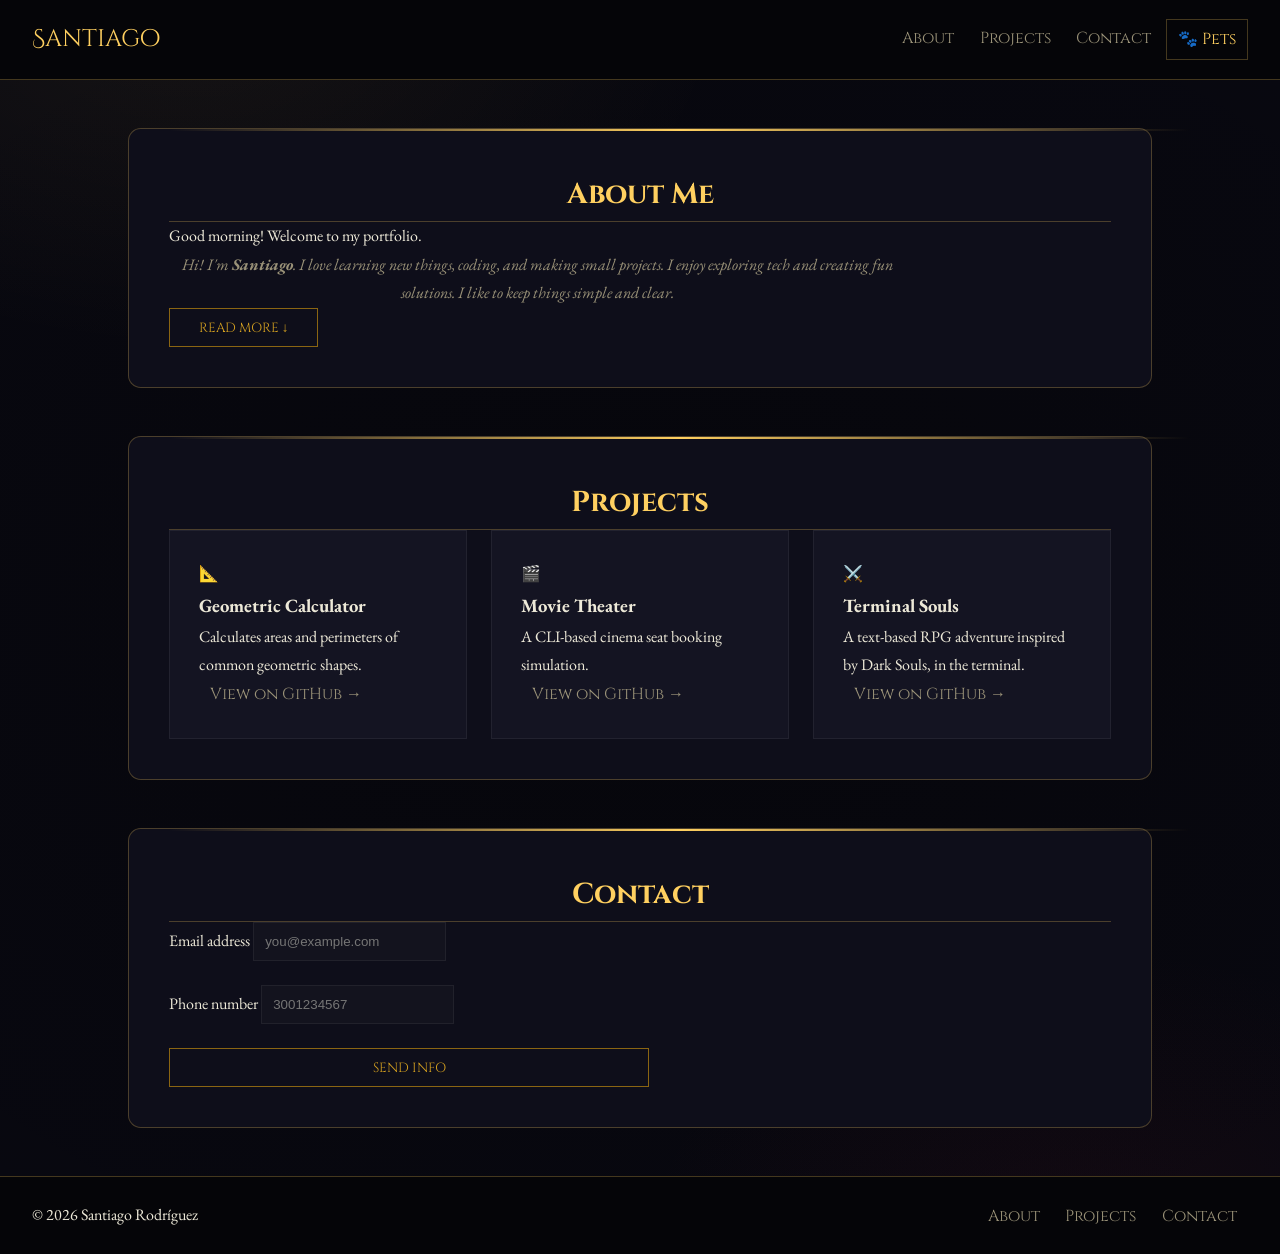
<file: index.html>
<!doctype html>
<html lang="en">
  <head>
    <meta charset="UTF-8" />
    <meta name="viewport" content="width=device-width, initial-scale=1.0" />

    <link rel="stylesheet" href="style.css" />
    <title>Portfolio</title>
  </head>

  <body>
    <header class="site-header">
      <span class="logo">Santiago</span>
      <nav class="main-nav">
        <a href="#about">About</a>
        <a href="#projects">Projects</a>
        <a href="#contact">Contact</a>
        <a href="mascotas.html" class="nav-accent">🐾 Pets</a>
      </nav>
    </header>

    <main>
      <section id="about" class="section">
        <h2 class="section-title">About Me</h2>
        <p id="welcome-msg" class="welcome-msg"></p>
        <p class="about-text">
          Hi! I'm <strong>Santiago</strong>. I love learning new things, coding,
          and making small projects. I enjoy exploring tech and creating fun
          solutions. I like to keep things simple and clear.
        </p>
        <button class="btn" id="toggle-btn">Read more ↓</button>
        <p id="extra-bio" class="extra-bio hidden">
          When I'm not coding I enjoy reading about science, playing chess, and
          walking my dog. I'm always looking for the next challenge to level up
          my skills.
        </p>
      </section>

      <section id="projects" class="section">
        <h2 class="section-title">Projects</h2>
        <ul class="projects-grid">
          <li class="project-card">
            <span class="card-icon">📐</span>
            <h3>Geometric Calculator</h3>
            <p>Calculates areas and perimeters of common geometric shapes.</p>
            <a
              href="https://github.com/sntiago05/geometric_calculator.git"
              target="_blank"
              class="card-link"
              >View on GitHub →</a
            >
          </li>
          <li class="project-card">
            <span class="card-icon">🎬</span>
            <h3>Movie Theater</h3>
            <p>A CLI-based cinema seat booking simulation.</p>
            <a
              href="https://github.com/sntiago05/sala-cine"
              target="_blank"
              class="card-link"
              >View on GitHub →</a
            >
          </li>
          <li class="project-card">
            <span class="card-icon">⚔️</span>
            <h3>Terminal Souls</h3>
            <p>
              A text-based RPG adventure inspired by Dark Souls, in the
              terminal.
            </p>
            <a
              href="https://github.com/sntiago05/terminal-souls"
              target="_blank"
              class="card-link"
              >View on GitHub →</a
            >
          </li>
        </ul>
      </section>

      <section id="contact" class="section">
        <h2 class="section-title">Contact</h2>
        <form class="form-contact" id="contact-form">
          <div class="form-group">
            <label for="inemail">Email address</label>
            <input
              id="inemail"
              type="email"
              placeholder="you@example.com"
              required
            />
          </div>
          <div class="form-group">
            <label for="inphone">Phone number</label>
            <input
              id="inphone"
              type="tel"
              placeholder="3001234567"
              pattern="[0-9]{10}"
              required
            />
          </div>
          <button type="submit" class="btn btn-submit">Send Info</button>
        </form>
        <p id="form-confirm" class="form-confirm hidden">
           Thanks! I'll be in touch soon.
        </p>
      </section>
    </main>

    <footer class="site-footer">
      <p class="footer-text">© 2026 Santiago Rodríguez</p>
      <nav class="footer-nav">
        <a href="#about">About</a>
        <a href="#projects">Projects</a>
        <a href="#contact">Contact</a>
      </nav>
    </footer>
    <script src="script.js"></script>
  </body>
</html>
</file>
<file: style.css>
@import url('https://fonts.googleapis.com/css2?family=Cinzel+Decorative:wght@400;700&family=Cinzel:wght@400;600&family=EB+Garamond:wght@400&display=swap');

:root {
  --color-bg: #080810;
  --color-surface: #0e0e1a;
  --color-surface-2: #141422;
  --color-header: #050508;

  --gold-bright: #ffd060;
  --gold-mid: #d4a020;
  --gold-deep: #8a6512;
  --gold-dimmer: #4a380a;
  --gold-glow: rgba(255, 208, 96, 0.10);
  --gold-glow-strong: rgba(255, 208, 96, 0.22);

  --color-text: #ede9d8;
  --color-text-muted: #9a9278;
  --color-text-dim: #4e4b3c;

  --border: rgba(255, 208, 96, 0.25);
  --border-dim: rgba(255, 255, 255, 0.06);

  --font-display: 'Cinzel Decorative', serif;
  --font-heading: 'Cinzel', serif;
  --font-body: 'EB Garamond', serif;

  --radius: 0.5rem;
  --radius-lg: 0.8rem;
  --transition: 0.3s ease;
}

/* reset */
* {
  box-sizing: border-box;
  margin: 0;
  padding: 0;
}

body {
  display: flex;
  flex-direction: column;
  min-height: 100vh;
  background: var(--color-bg);
  background-image:
    radial-gradient(ellipse 60% 40% at 15% 0%, rgba(255, 208, 96, 0.06), transparent 70%),
    radial-gradient(ellipse 50% 35% at 85% 100%, rgba(155, 31, 48, 0.08), transparent 70%),
    radial-gradient(ellipse 80% 60% at 50% 50%, rgba(5, 5, 8, 0.6), transparent 100%);
  color: var(--color-text);
  font-family: var(--font-body);
  line-height: 1.8;
}

img {
  max-width: 100%;
  display: block;
}
ul{
  list-style: none;
}
/* links */
a {
  text-decoration: none;
  color: var(--color-text-muted);
  padding: 0.3rem 0.7rem;
  font-family: var(--font-heading);
  transition: var(--transition);
}

a:hover {
  color: var(--gold-bright);
  background: var(--gold-glow);
}

/* header */
.site-header {
  display: flex;
  justify-content: space-between;
  align-items: center;
  flex-wrap: wrap;
  padding: 0 2rem;
  min-height: 5rem;
  background: var(--color-header);
  border-bottom: 1px solid var(--border);
  position: sticky;
  top: 0;
}

.logo {
  font-family: var(--font-display);
  font-size: 1.5rem;
  color: var(--gold-bright);
}

.main-nav {
  display: flex;
  gap: 0.2rem;
}

.nav-accent {
  color: var(--gold-bright);
  border: 1px solid var(--border);
}

.nav-accent:hover {
  background: var(--gold-glow-strong);
}

/* layout */
main {
  flex: 1;
  display: flex;
  flex-direction: column;
  align-items: center;
  gap: 3rem;
  padding: 3rem 1rem;
}

/* section */
.section {
  width: min(94%, 64rem);
  padding: 2.5rem;
  background: var(--color-surface);
  border: 1px solid var(--border);
  border-radius: var(--radius-lg);
  position: relative;
}

.section::before {
  content: '';
  position: absolute;
  top: 0;
  height: 2px;
  width: 100%;
  background: linear-gradient(90deg, transparent, var(--gold-bright), transparent);
}

.section-title {
  font-family: var(--font-heading);
  font-size: 1.8rem;
  color: var(--gold-bright);
  text-align: center;
  border-bottom: 1px solid var(--border);
}

/* text */
.about-text,
.extra-bio {
  max-width: 46rem;
  text-align: center;
  color: var(--color-text-muted);
  font-style: italic;
}

.hidden {
  display: none;
}

/* button */
.btn {
  cursor: pointer;
  padding: 0.6rem 1.8rem;
  border: 1px solid var(--gold-deep);
  background: transparent;
  color: var(--gold-mid);
  font-family: var(--font-heading);
  text-transform: uppercase;
  transition: var(--transition);
}

.btn:hover {
  color: var(--gold-bright);
  background: var(--gold-glow);
}

/* grid */
.projects-grid {
  display: grid;
  grid-template-columns: repeat(3, 1fr);
  gap: 1.5rem;
}

/* card */
.project-card {
  padding: 1.8rem;
  background: var(--color-surface-2);
  border: 1px solid var(--border-dim);
  transition: var(--transition);
}

.project-card:hover {
  transform: translateY(-6px);
  border-color: var(--border);
}

/* form */
.form-contact {
  display: flex;
  flex-direction: column;
  gap: 1.5rem;
  width: min(100%, 30rem);
}

.form-group input {
  padding: 0.7rem;
  background: rgba(255, 255, 255, 0.02);
  border: 1px solid var(--border-dim);
  color: var(--color-text);
}

.form-group input:focus {
  outline: none;
  border-color: var(--gold-deep);
}

/* footer */
.site-footer {
  display: flex;
  justify-content: space-between;
  flex-wrap: wrap;
  padding: 1.5rem 2rem;
  background: var(--color-header);
  border-top: 1px solid var(--border);
}

/* responsive */
@media (max-width: 768px) {
  .projects-grid {
    grid-template-columns: repeat(2, 1fr);
  }
}

@media (max-width: 480px) {
  .projects-grid {
    grid-template-columns: 1fr;
  }

  .site-footer {
    flex-direction: column;
    text-align: center;
  }
}
</file>
